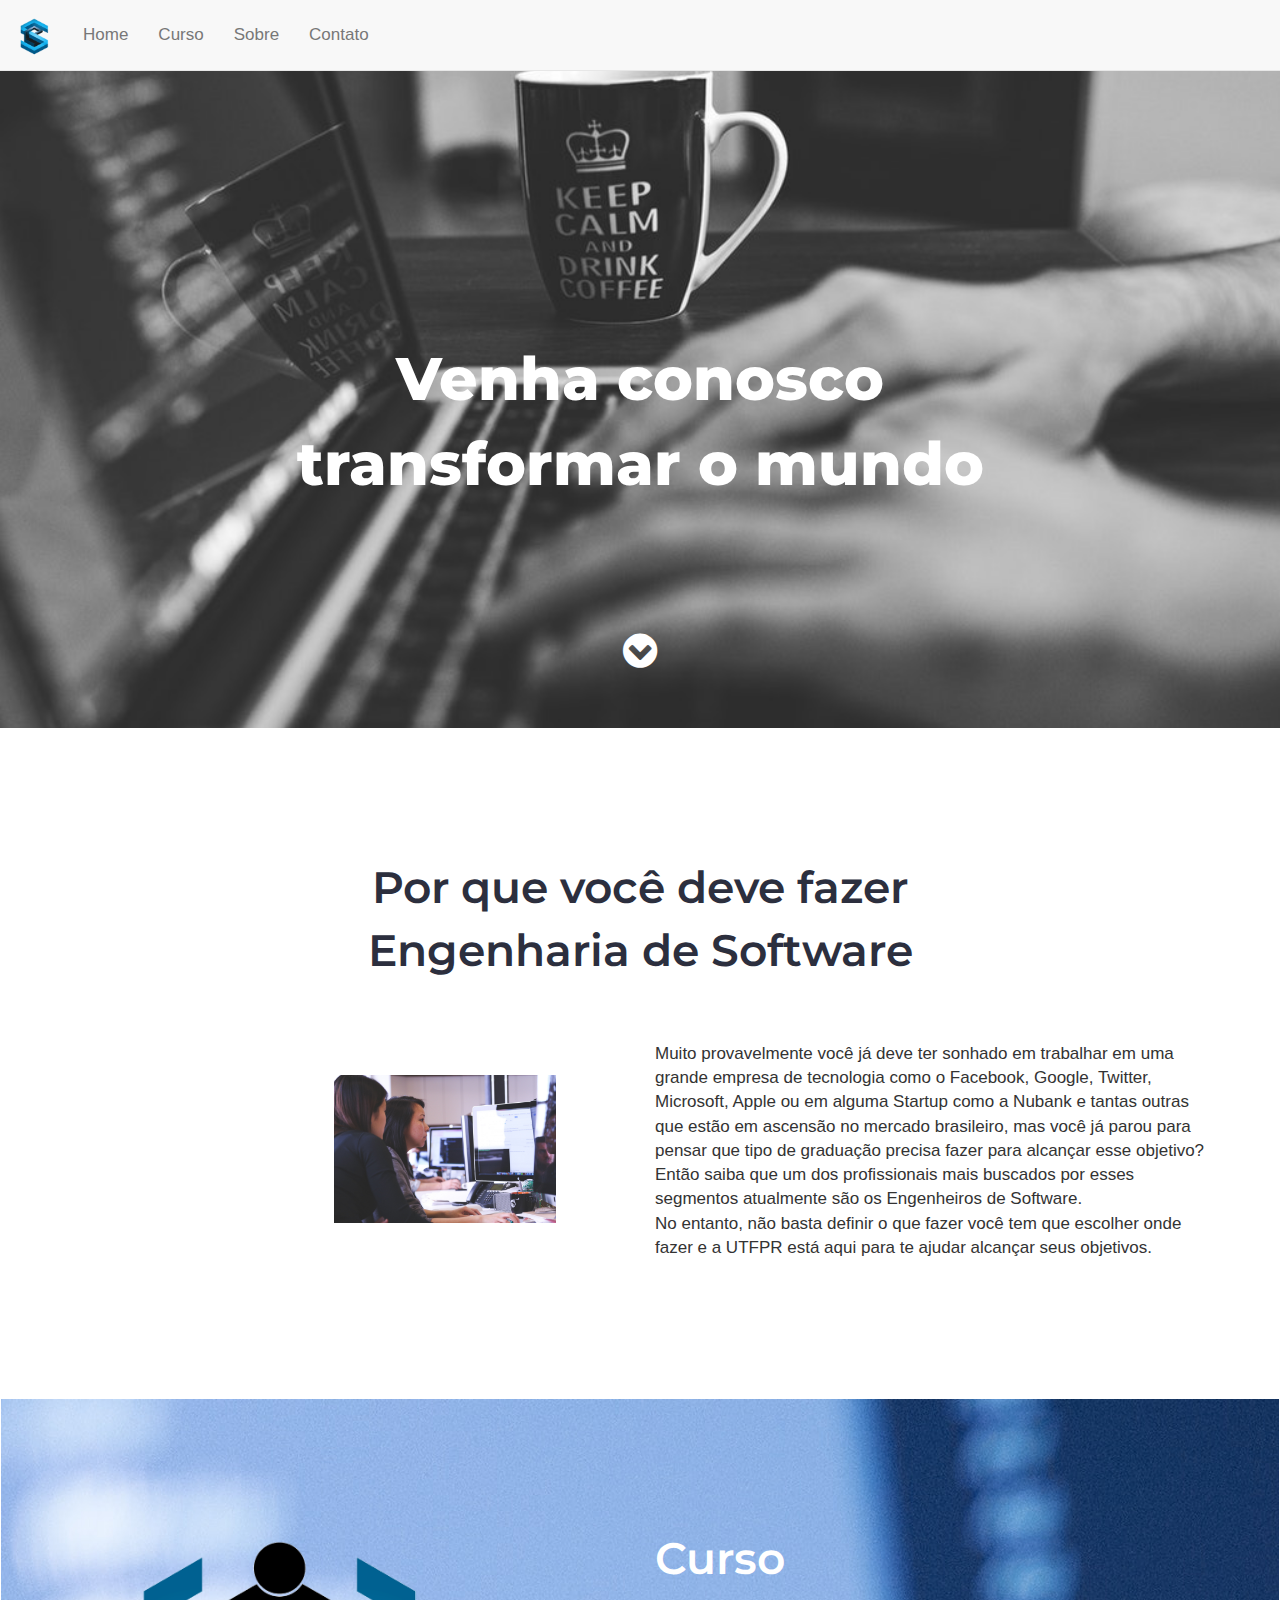
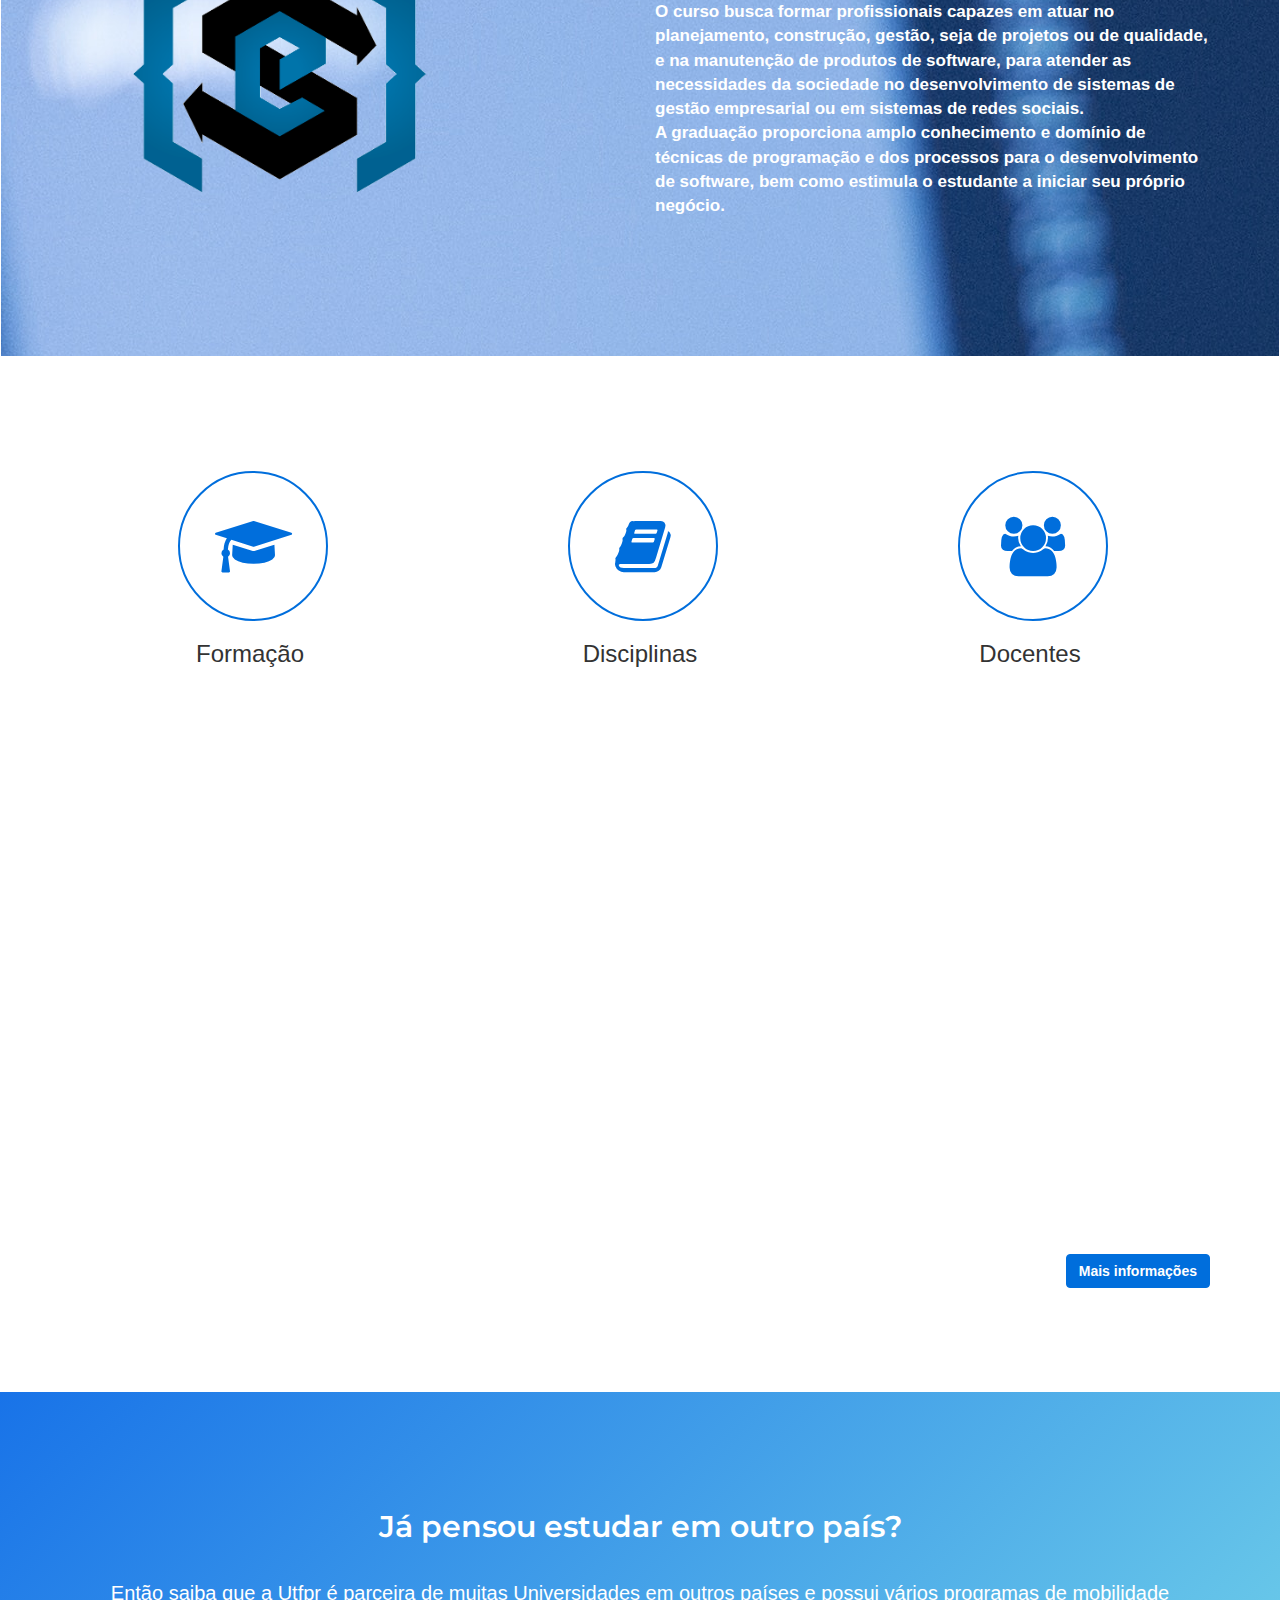
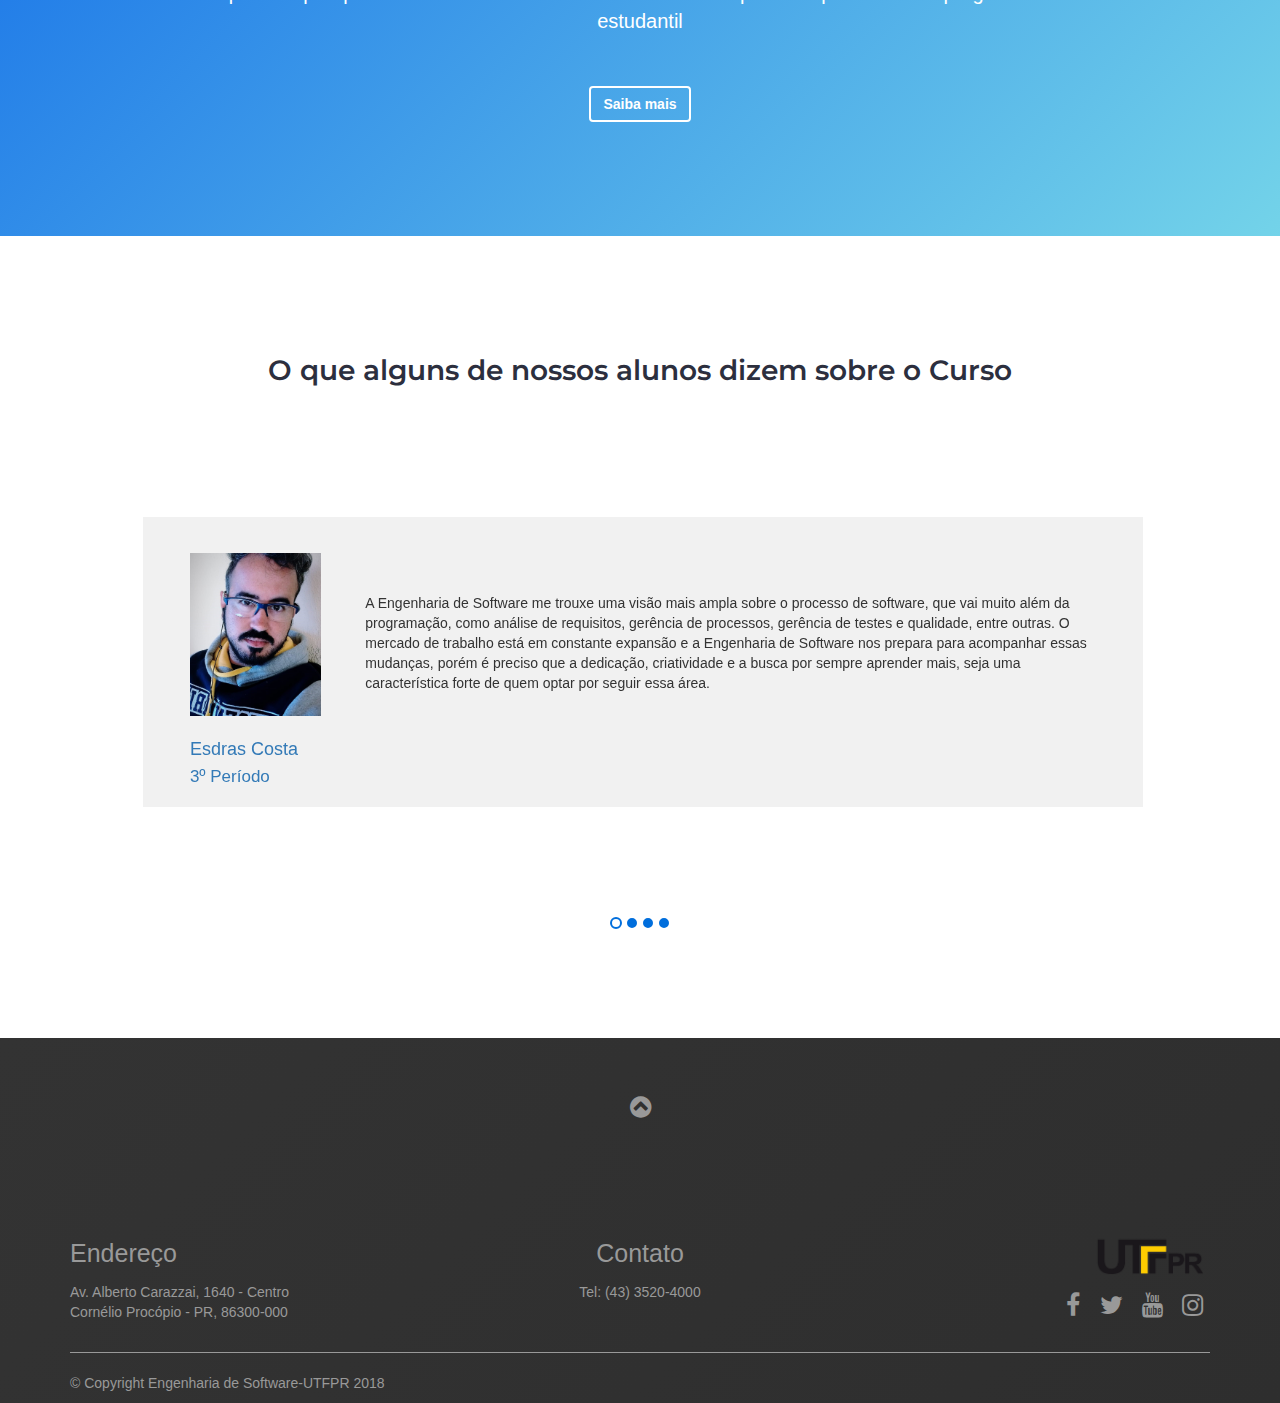
<file: index.html>
<!DOCTYPE html>
<html lang="pt-br">

<head>
    <meta charset="UTF-8">
    <meta name="viewport" content="width=device-width, initial-scale=1.0">
    <meta http-equiv="X-UA-Compatible" content="ie=edge">
    <title>Engenharia de Software</title>

    <link rel="stylesheet" href="css/style.css">

    <link rel="icon" href="imagens/logo_software.png" type="image/gif" sizes="16x16">

    <link href="https://fonts.googleapis.com/css?family=Montserrat" rel="stylesheet">


    <!-- Latest compiled and minified CSS -->
    <link rel="stylesheet" href="https://maxcdn.bootstrapcdn.com/bootstrap/3.3.7/css/bootstrap.min.css">

    <!-- jQuery library -->
    <script src="https://ajax.googleapis.com/ajax/libs/jquery/3.3.1/jquery.min.js"></script>

    <!-- Latest compiled JavaScript -->
    <script src="https://maxcdn.bootstrapcdn.com/bootstrap/3.3.7/js/bootstrap.min.js"></script>

    <link rel="stylesheet" href="https://cdnjs.cloudflare.com/ajax/libs/font-awesome/4.7.0/css/font-awesome.min.css">

</head>

<body>
    <section>
        <nav class="navbar navbar-default navbar-fixed-top">
            <div class="container-fluid">
                <div class="navbar-header">
                    <button type="button" class="navbar-toggle" data-toggle="collapse" data-target="#myNavbar">
                        <span class="icon-bar"></span>
                        <span class="icon-bar"></span>
                        <span class="icon-bar"></span>
                    </button>
                    <a class="navbar-brand" href="#">
                        <img id="logo" src="imagens/logo_software.png" alt="logo" style="width: 3.8rem; height: 3.8rem">
                    </a>
                </div>
                <div class="collapse navbar-collapse" id="myNavbar">
                    <ul class="nav navbar-nav">
                        <li>
                            <a href="#home">Home</a>
                        </li>
                        <li>
                            <a href="#curso">Curso</a>
                        </li>
                        <li>
                            <a href="#sobre">Sobre</a>
                        </li>
                        <li>
                            <a href="#contato">Contato</a>
                        </li>
                    </ul>
                </div>
            </div>
        </nav>
    </section>

    <section>
        <div class="parallax">
            <div class="container text-center">
                <div class="inner-container" style="margin-top:250px">

                    <!-- Trocar fonte -->

                    <p class="display-1">
                        <br>Venha conosco
                        <br> transformar o mundo
                    </p>

                    <!-- <p>Não é só do tradicional que se constrói o mundo</p> -->
                    <div class="text-center">
                        <a href="#topo">
                            <i class="fa fa-chevron-circle-down"></i>
                        </a>
                    </div>
                </div>
            </div>
        </div>
    </section>

    <section>
        <div class="container mn2 text-center">
            <p class="display-2">
                Por que você deve fazer
                <br> Engenharia de Software
            </p>
            <div class="row">
                <div class="col-sm-6">
                    <img class="figura1" src="imagens/coaching-coders-coding-7374.jpg" alt="coaching-coders">
                </div>
                <div id="home" class="col-sm-6 text-left">
                    <p class="display-3" style="margin-top: 50px">Muito provavelmente você já deve ter sonhado em trabalhar em uma grande empresa de tecnologia como o
                        Facebook, Google, Twitter, Microsoft, Apple ou em alguma Startup como a Nubank e tantas outras que
                        estão em ascensão no mercado brasileiro, mas você já parou para pensar que tipo de graduação precisa
                        fazer para alcançar esse objetivo? Então saiba que um dos profissionais mais buscados por esses segmentos
                        atualmente são os Engenheiros de Software.
                        <br> No entanto, não basta definir o que fazer você tem que escolher onde fazer e a UTFPR está aqui para
                        te ajudar alcançar seus objetivos.
                    </p>
                </div>
            </div>
        </div>
    </section>

    <section>
        <div id="curso" class="transbox">
            <div class="container mn2">
                <div class="row">
                    <div class="col-sm-6">
                        <img class="mg1 logo-software" src="imagens/28661131_2050781834938617_7047590182132006812_n.png" alt="logo_curso">
                    </div>
                    <div class="col-sm-6">
                        <p class="display-2 d2">Curso</p>
                        <p class="display-3 d3">
                            O curso busca formar profissionais capazes em atuar no planejamento, construção, gestão, seja de projetos ou de qualidade,
                            e na manutenção de produtos de software, para atender as necessidades da sociedade no desenvolvimento
                            de sistemas de gestão empresarial ou em sistemas de redes sociais.
                            <br> A graduação proporciona amplo conhecimento e domínio de técnicas de programação e dos processos
                            para o desenvolvimento de software, bem como estimula o estudante a iniciar seu próprio negócio.
                        </p>
                    </div>
                </div>
            </div>
        </div>
    </section>

    <section>
        <div class="container">
            <div class="row mn2 text-center">
                <div class="col-sm-4">
                    <div id="c1" class="circle">
                        <a href="http://www.utfpr.edu.br/cornelioprocopio/cursos/bacharelados/Ofertados-neste-Campus/engenharia-de-software" target="_blank">
                            <i class="fa fa-graduation-cap"></i>
                        </a>
                    </div>
                    <h3 class="display-3">Formação</h3>
                </div>

                <div class="col-sm-4">
                    <div id="c2" class="circle">
                        <a href="http://www.utfpr.edu.br/cornelioprocopio/cursos/bacharelados/Ofertados-neste-Campus/engenharia-de-software/sobre-o-curso/disciplinas-e-ementarios"
                            target="_blank">
                            <i class="fa fa-book"></i>
                        </a>
                    </div>
                    <h3 class="display-3">Disciplinas</h3>
                </div>

                <div class="col-sm-4">
                    <div id="c3" class="circle">
                        <a href="http://www.utfpr.edu.br/cornelioprocopio/cursos/bacharelados/Ofertados-neste-Campus/engenharia-de-software/docentes/docentes"
                            target="_blank">
                            <i class="fa fa-users"></i>
                        </a>
                    </div>
                    <h3 class="display-3">Docentes</h3>
                </div>
            </div>
        </div>
    </section>

    <section>
        <div id="sobre" class="parallax p2">
            <div class="container text-right">
                <div class="row">
                    <div class="col-sm-6"></div>
                    <div class="col-sm-6 mg">
                        <p class="display-2 d2">Oportunidades</p>
                        <p class="display-5">Uma das grandes características da Utfpr é proporcionar o contato do estudante com o mercado de trabalho
                            logo nos primeiros períodos de curso</p>

                        <br>
                        <br>
                        <p class="display-3 d3">Se você gosta de pesquisa e tem interesse em participar de projetos científicos e tecnológicos ou
                            se possui uma ideia de negócio e gostaria de desenvolver esse projeto, aqui é o lugar certo para
                            você
                        </p>

                        <br>
                        <a href="http://www.utfpr.edu.br/cornelioprocopio/estrutura-universitaria/diretorias/direc/departamentos/hotel-tecnologico"
                            target="_blank">
                            <input type="button" class="btn btn-info" value="Mais informações" step="font-weight:800">
                        </a>
                    </div>
                </div>
            </div>
        </div>
    </section>

    <section>
        <div class="gradiente">
            <div class="container text-center">
                <div class="mn2">
                    <p class="display-2 d21">Já pensou estudar em outro país?</p>

                    <br>

                    <p class="display-6">
                        Então saiba que a Utfpr é parceira de muitas Universidades em outros países e possui vários programas de mobilidade estudantil
                    </p>

                    <br>
                    <br>
                    <a href="http://www.utfpr.edu.br/estrutura-universitaria/pro-reitorias/prorec/diretoria-de-relacoes-interinstitucionais/intercambio/o-que-e"
                        target="_blank">
                        <input type="button" class="btn btn-light" value="Saiba mais">
                    </a>
                </div>
            </div>
    </section>

    <section>

        <div class="slide-show">
            <div class="container">
                <div id="showComents" class="carousel slide" data-ride="carousel" data-type="multi" data-interval="3000" id="myCarousel">
                    <ol class="carousel-indicators">
                        <li data-target="#showComents" data-slide-to="0" class="active"></li>
                        <li data-target="#showComents" data-slide-to="1"></li>
                        <li data-target="#showComents" data-slide-to="2"></li>
                        <li data-target="#showComents" data-slide-to="3"></li>
                        
                    </ol>
                    <p class="display-2 d23 text-center">O que alguns de nossos alunos dizem sobre o Curso</p>
                    <div class="row">
                        <div class="col-md-12 margem">
                            <div id="feed">
                                <div class="carousel-inner">
                                    <div class="item active">
                                        <div class="col-xs-8">
                                            <div class="media">
                                                <a class="media-right" href="#" style="text-decoration:none">
                                                    <img class="logo-software" alt="150x100" src="imagens/WhatsApp Image 2018-06-21 at 13.35.47.jpeg">
                                                    <br>
                                                    <br>
                                                    <h4 class="media-heading">Esdras Costa</h4>
                                                    <p>3º Período</p>
                                                </a>
                                                <div class="media-body">
                                                    <p style="margin-top: 40px;">A Engenharia de Software me trouxe uma visão mais ampla sobre o processo
                                                        de software, que vai muito além da programação, como análise de requisitos,
                                                        gerência de processos, gerência de testes e qualidade, entre outras.
                                                        O mercado de trabalho está em constante expansão e a Engenharia de
                                                        Software nos prepara para acompanhar essas mudanças, porém é preciso
                                                        que a dedicação, criatividade e a busca por sempre aprender mais,
                                                        seja uma característica forte de quem optar por seguir essa área.</p>
                                                </div>
                                            </div>
                                        </div>
                                    </div>

                                    <div class="item">
                                        <div class="col-xs-8">
                                            <div class="media">
                                                <a class="media-right" href="#" style="text-decoration:none">
                                                    <acronym title="Livre Imagens por pngtree.com">
                                                        <img class="logo-software" alt="150x100" src="imagens/78640824a973463a93382e0efe7dc049.png">
                                                    </acronym>
                                                    <br>

                                                    <h4 class="media-heading">Bruna Caroline</h4>
                                                    <p>3º Período</p>
                                                </a>

                                                <div class="media-body">
                                                    <p style="margin-top: 50px;">O curso de engenharia de software eh muito bom, os professores são muito
                                                        competentes, todas as vezes que eu precisei de auxílio da coordenação
                                                        fui muito bem atendida. Gosto do curso tanto pelas matérias que são
                                                        bem ministradas quanto pelo atendimento que temos fora das aulas.
                                                        Pra aqueles que gostam de tecnologias, gostam de gerênciar projetos,
                                                        super recomendo o curso.</p>
                                                </div>
                                            </div>
                                        </div>
                                    </div>

                                    <div class="item">
                                        <div class="col-xs-8">
                                            <div class="media">
                                                <a class="media-right" href="#" style="text-decoration:none">
                                                    <img class="logo-software" alt="150x100" src="imagens/35686911_1752344704851228_4319506961012883456_n.jpg">
                                                    <br>
                                                    <br>
                                                    <h4 class="media-heading">Caio Thizio</h4>
                                                    <p>7º Período</p>
                                                </a>
                                                <div class="media-body">
                                                    <p style="margin-top:20px;">O curso é bastante claro quanto às tarefas que nós, quando formados,
                                                        teremos de ser capazes de performar. O plano pedagógico é bem formulado
                                                        e as aulas estão bem divididas dentro dos semestres. O corpo docente
                                                        é bem qualificado e as aulas são claras. O fato do curso ser noturno
                                                        ajuda bastante no quesito de haver dois períodos livres para estudo
                                                        ou desenvolvimento de atividades extracurriculares, como projetos
                                                        de extensão e iniciação científica (ambas são bastante ofertadas
                                                        aos alunos). No geral, o curso tem uma ótima proposta, e às vezes
                                                        pode ser um pouco difícil acompanhar algumas disciplinas caso alguns
                                                        conceitos relacionados à lógica de programação não fiquem claros.
                                                        Acredito que o curso poderia dar um foco maior para o diferencial
                                                        do curso, que é a capacidade de ensinar conceitos de gerenciamento
                                                        de projetos de software. Nosso curso é quase que por inteiro voltado
                                                        para programação.</p>
                                                </div>
                                            </div>
                                        </div>
                                    </div>

                                    <div class="item">
                                        <div class="col-xs-8">
                                            <div class="media">
                                                <a class="media-right" href="#" style="text-decoration:none">
                                                    <img class="logo-software" alt="150x100" src="imagens/32253122_251871648885086_5381546416470491136_o.jpg">
                                                    <br>
                                                    <br>
                                                    <h4 class="media-heading">Dafny Garcia</h4>
                                                    <p>7º Período</p>
                                                </a>
                                                <div class="media-body">
                                                    <p style="margin-top:50px;">O curso de Engenharia de software é muito interessante, no entanto falta
                                                        um pouco de atenção nas disciplinas que são relacionadas a gerenciamento
                                                        de software. No mais é um bom curso onde os professore dão o seu
                                                        melhor para passar o máximo de conhecimento ao seus alunos.</p>
                                                </div>
                                            </div>
                                        </div>
                                    </div>

                                </div>
                            </div>
                        </div>
                    </div>
                </div>
            </div>
        </div>

    </section>

    <footer>
        <div class="container">
            <div class="text-center">
                <a id="topo" href="#" data-toggle="tooltip" title="Voltar ao topo">
                    <i class="fa fa-chevron-circle-up"></i>
                </a>
            </div>

            <div class="row">
                <div class="col-sm-4 mg text-left">
                    <p class="display-5 d55">Endereço</p>
                    <p class="p1">Av. Alberto Carazzai, 1640 - Centro
                        <br> Cornélio Procópio - PR, 86300-000</p>
                </div>

                <div class="col-sm-4 mg text-center">
                    <p id="contato" class="display-5 d55">Contato</p>
                    <p class="p1">Tel: (43) 3520-4000</p>
                </div>

                <div class="col-sm-4 mg text-right">

                    <a href="http://portal.utfpr.edu.br/" style="text-decoration:none">
                        <img src="imagens/logo_UTFPR_cor_variacao_texto.png" alt="logo-UTFPR" target="_blank">
                    </a>

                    <br>
                    <a href="https://www.facebook.com/engenhariadesoftware.utfpr.cp/ style=" text-decoration:none "" target="_blank">
                        <i class="fa fa-facebook"></i>
                    </a>
                    <a href="https://twitter.com/utfpr_" target="_blank" style="text-decoration:none">
                        <i class="fa fa-twitter"></i>
                    </a>
                    <a href="https://www.youtube.com/user/canaldaUTFPR" target="_blank" style="text-decoration:none">
                        <i class="fa fa-youtube"></i>
                    </a>
                    <a href="https://www.instagram.com/utfpr_/" target="_blank" style="text-decoration:none">
                        <i class="fa fa-instagram"></i>
                    </a>

                </div>
            </div>
            <hr class="h">
            <div class="row">
                <div class="col-sm-12">
                    <p class="p1">&copy; Copyright Engenharia de Software-UTFPR 2018</p>
                </div>
            </div>
        </div>
    </footer>



    <script>
        $(window).scroll(function () {
            if ($(this).scrollTop() > 50) {
                $('.navbar-default').css("background-color", "#222")
                $('.navbar-default').css("border-color", "#222")


            }
            else {
                $('.navbar-default').css("background-color", "#f8f8f8")
                $('.navbar-default').css("border-color", "#f8f8f8")


            }
        });

        $('.carousel[data-type="multi"].item').each(function () {
            var next = $(this).next();
            if (!next.length) {
                next = $(this).siblings(':first');
            }
            next.children(':first-child').clone().appendTo($(this));

            for (var i = 0; i < 1; i++) {
                next = next.next();
                if (!next.length) {
                    next = $(this).siblings(':first');
                }

                next.children(':first-child').clone().appendTo($(this));
            }
        });

        $(document).ready(function () {
            $('[data-toggle="tooltip"]').tooltip();
        });


    </script>
</body>

</html>
</file>
<file: css/style.css>
html, body{
    height: auto;
    min-height: 100vh;
    font-family: 'Montserrat', sans-serif;
}
body{
    font-style: normal;
    line-height: 1.5px;
}

section{
    /* background-position: 50% 50%; */
    background-repeat: no-repeat;
    background-size: cover
}

section, .container .container-fluid{
    position: relative;
    word-wrap: break-word;
    margin: 0;
}

section{
    background-color: #ffffff;
}


section .article{
    height: auto;
}

/* navbar */

.navbar{
    transition: none;
    min-height: 80px;
    padding: 1rem 0;
}

a.navbar-brand{
    padding-top: 8px;
} 



.parallax{
    background-image: url("../imagens/pexels-photo-160109.jpeg");
    min-height: 600px;
    background-attachment: fixed;
    background-position: center;
    background-repeat: no-repeat;
    background-size: cover;
}


.parallax.p2{
    background-image: url("../imagens/code-coding-computer-879109.jpg");
}

.btn.btn-info{
    font-weight: 600;
    background-color: #006edc;
    border-color: #006edc;
}

/* fontes */

p.display-1{
    font-family: 'Montserrat';
    font-size: 6.0rem;
    font-weight: 800;
    color: #fff;
}

p.display-2{
    font-family: 'Montserrat'; 
    font-size: 4.4rem;
    color: #2c2f3e;
    font-weight: 600;
}

p.display-2.d2{ 
    color: #ffffff;
}

p.display-2.d21{ 
    font-size: 3rem;
    color: #ffffff;
}

p.display-2.d23{ 
    font-size: 2.8rem;
}


p.display-2.d22{
    color: #006edc;
}

a, p.display-3{
    font-size: 1.7rem;   
}

p.display-3.d3{
    color: #fff;
    font-weight: 600;    
}

p.display-4{
    font-size: 1.6rem; 
    color: #3d424f;
}

p.display-4.d4{
    font-weight: 600;
}

ul .display-4 {
    font-size: 1rem;
    font-weight: 600;
}

p.display-5 {
    font-size: 2.5rem;
    color: #fff;
}

p.display-6{
    font-size: 2rem;
    color: #fff;
}

p.display-5.d55, p.p1{
    color: #999999;
}

hr.h{
    border-top: 1px solid #999;
}
/* classes mn */

.mn1 a{
    font-style: normal;
}
    
div.mn2{
    margin-top: 10%;
    margin-bottom: 10%;
}
    
.mn3 {
    background-color: #05748d;
}

.mn4 {
    padding-top: 90px;
    padding-bottom: 90px;
    text-justify: auto;
}


div.margem{
    margin-top: 10%;
    margin-bottom: 10%;
}


/* imagens */

img.mg1{
    border: 4% 0;
}

img.figura1{
    margin-top: 15%;
    margin-left: 35%;
    width: 40%;
    height: auto;
}

/* div.carousel-inner img{
    width: 50%;
    height: auto;
} */


img.mg1.logo-sofware{
    padding: 3%;
}

img.logo-software{
    width: 75%;
    height: auto;
}


img{
    width: 100%;
}

div.transbox {
    background-image: url("../imagens/code-coder-coding-34600.jpg");
    border: 1px solid #ffffff;
    height: auto; 
}
/* icones */

div.gradiente{
    background-color: #006edc;
    background: linear-gradient(-225deg, #0d6ce7f3 0, #73d3e9 100%); 
}

.btn.btn-light{
    font-weight: 600;
    background-color: transparent;
    border: 2px solid #fff;
    color: #fff;
}

.circle{
    height: 150px;
    width: 150px;
    border-radius: 50%;
    border: 2px solid #006edc; 
}


div.circle{
    margin-left: 30%;
}

i.fa{
    color: #006edc;
    font-size: 60px;
    margin-top: 30%;
}

a.fa{
    font-size: 120%;
    text-decoration: none;
}


i.fa-chevron-circle-up, i.fa-facebook, i.fa-twitter, i.fa-youtube, 
i.fa-instagram {
    color: #999999;
    font-size: 25px;
    margin-top: 3%;
    padding: 2% 0;
  }

i.fa-chevron-circle-down{
    color: #fff;
    font-size: 40px;
    margin-top: 10%;
    margin-bottom: 5%;
}

i.fa.f1, p.display-5.d5{
    color: #fff;
}

div.icones{
    padding: 5%;
}


/* elementos da tag <a> */

a p h4, a.img{
    text-decoration: none;
    color: #2c2f3e;
}

a, a:hover, a.fa{
    text-decoration: none;
}

a{
    cursor: pointer;
}


li a{
    font-style: normal;
    font-weight: 400;
}

li.a:hover{
    text-decoration: none;
}



/* cards */

div.card{
    padding: 3%;
    background-color: transparent;
    
}

a.thumbnail, a.img{
    border: none;
}
a.media-right{
    width: 20%;
    height: auto;
}

div.media{
    padding: 5%;
}

/* div.media-body{
    padding: 3%;
} */
div.card.c1, div.media{
    margin-left: 8%;
    background-color: #f1f1f1;
    width: 1000px;
    height: 290px;
}

h3.card-title{
    text-align: center;
    font-weight: 600;
    color: #3d424f;
}


ol.carousel-indicators li{
    border: 2px solid #006edc;
    background-color: #006edc;
}

ol.carousel-indicators {
    bottom: -20px;
}
div.carousel{
    margin-top: 10%;
    margin-bottom: 10%;
}

div.slide-show{
    background-color: #fff;
}
div.text{
    margin-top: 10%;
    margin-left: 20%;
}


div.mg{
    margin: 8%  0 0;
}

footer{
    margin: 0; 
    background-color: #2e2e2e;
    background: linear-gradient(-225deg,#333333 0,#2e2e2e 100%);
}

footer p{
    color: #fff;
    font-weight: 400;
    font-size: 14px;
}


footer p.display-5{
    color: #fff;
}
footer a{
    padding: 2%;
}

footer img{
    width: 30%;
    height: auto;
}
</file>
